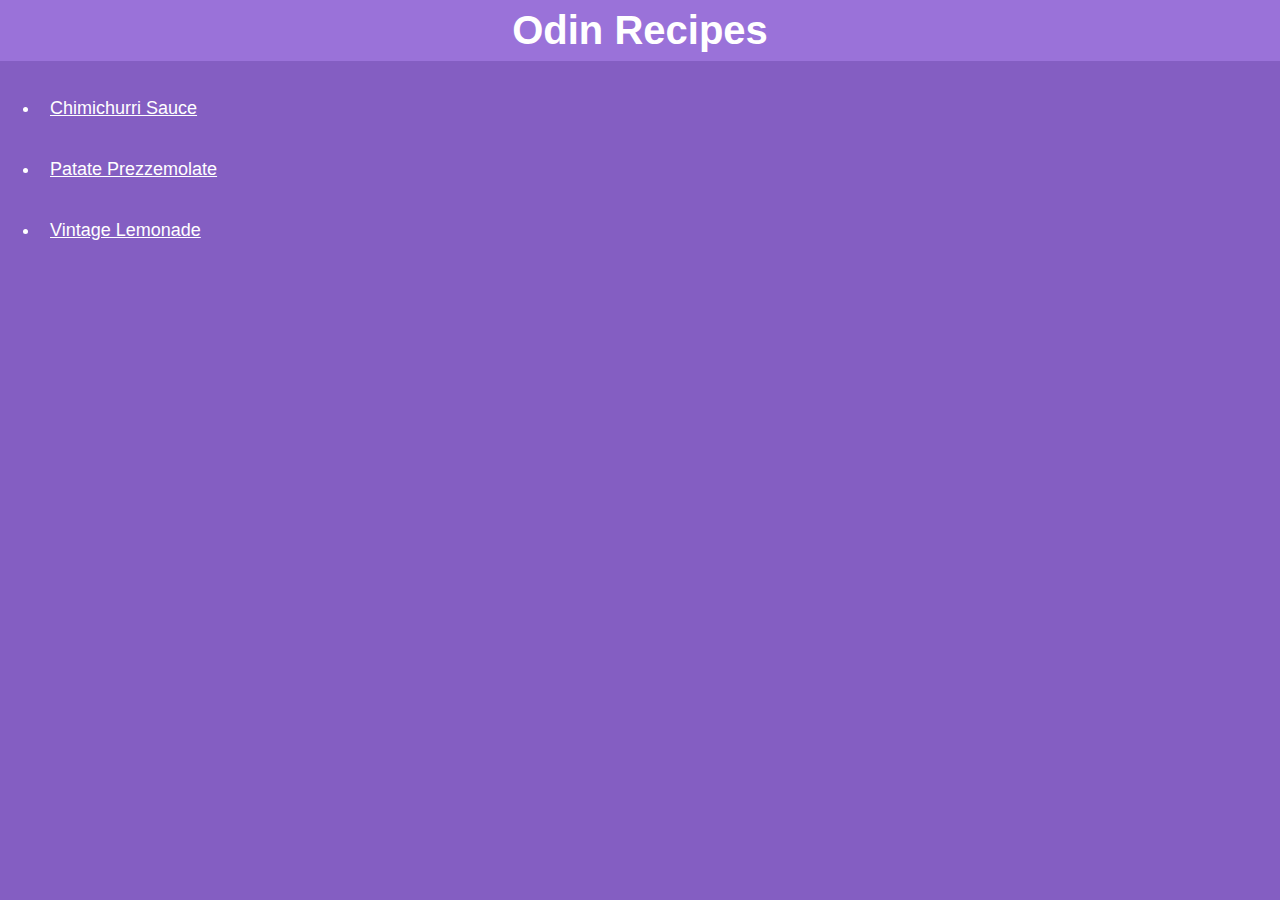
<file: index.html>
<!DOCTYPE html>

<html lang="en">
    <head>
        <meta charset="UTF-8">
        <title>Odin Recipes</title>
        <meta name="viewport" content="width=device-width, initial-scale=1.0">
        <link rel="stylesheet" href="./style.css">
    </head>

    <body>
        <h1>Odin Recipes</h1>
        <ul>
            <li><a href="./recipes/chimichurri-sauce.html">Chimichurri Sauce</a></li>
            <li><a href="./recipes/patate-prezzemolate.html">Patate Prezzemolate</a></li>
            <li><a href="./recipes/vintage-lemonade.html">Vintage Lemonade</a></li>
        </ul>
    </body>
</html>
</file>
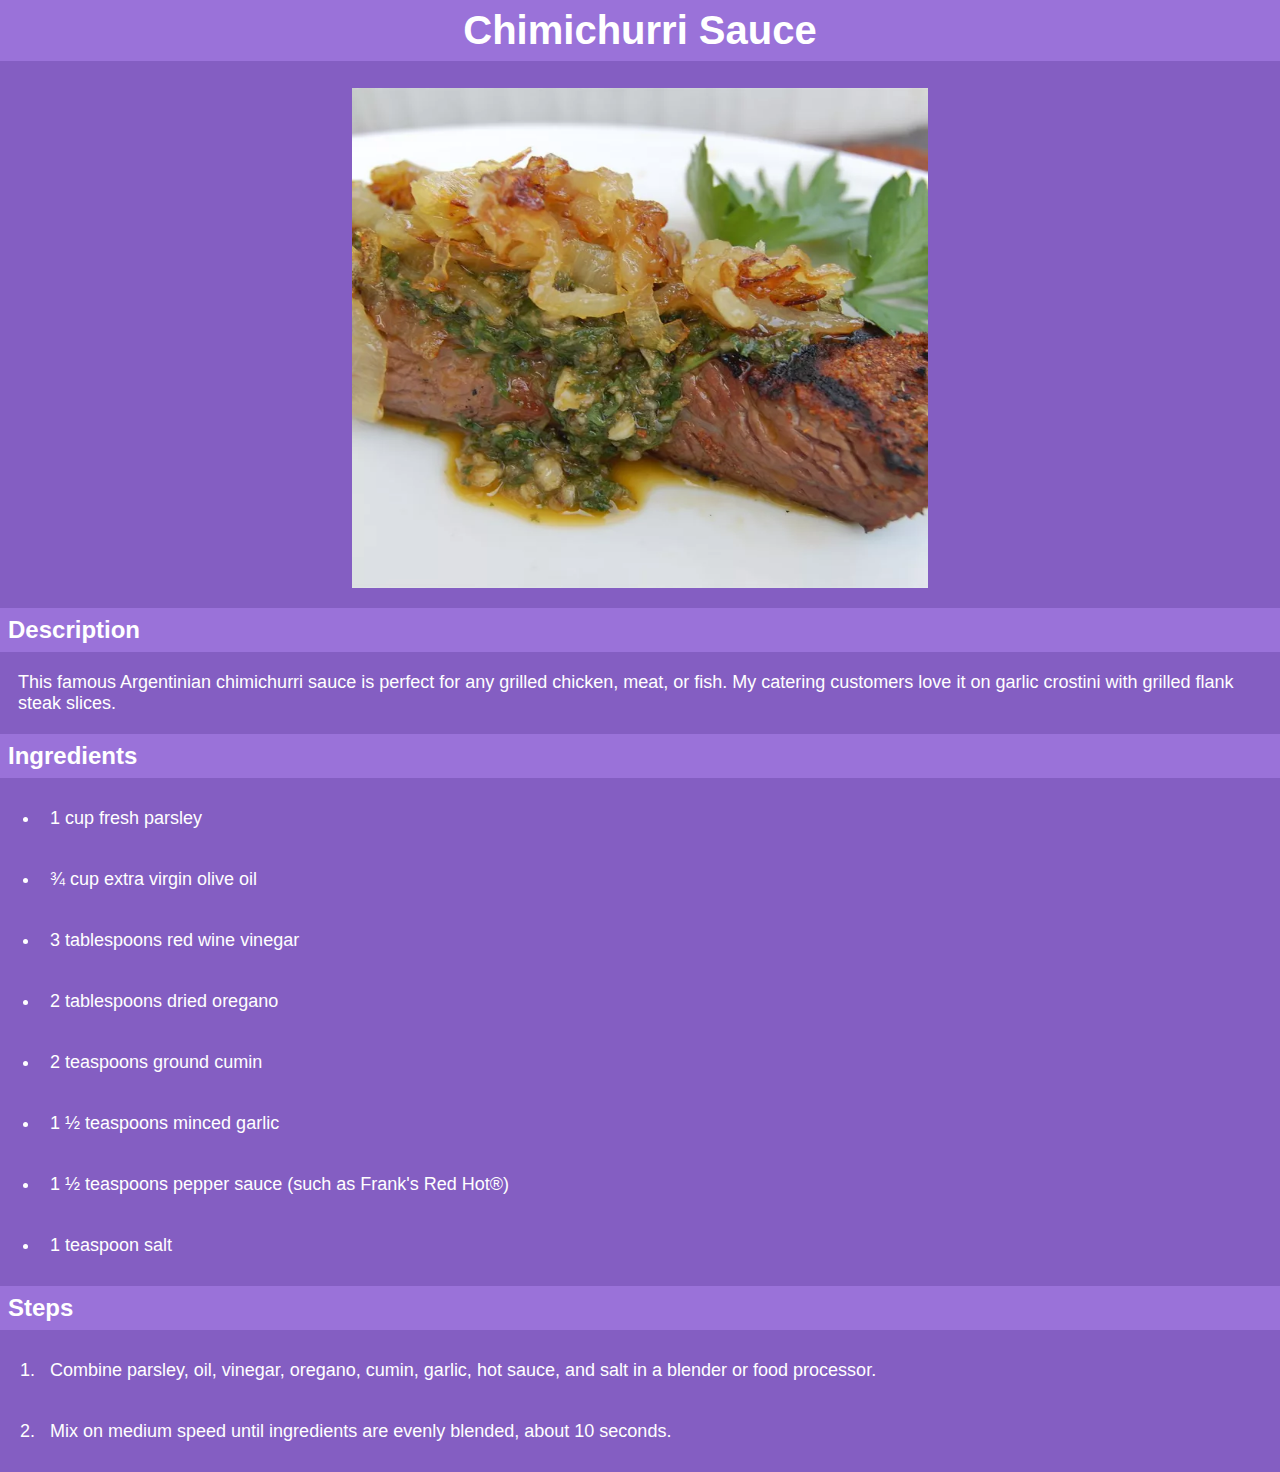
<file: recipes/chimichurri-sauce.html>
<!DOCTYPE html>

<html lang="en">
    <head>
        <meta charset="UTF-8">
        <title>Chimichurri Sauce</title>
        <meta name="viewport" content="width=device-width, initial-scale=1.0">
        <link rel="stylesheet" href="../style.css">
    </head>

    <body>
        <h1>Chimichurri Sauce</h1>
        <div class="imgContainer">
            <img src="../img/chimichurri-sauce.webp" alt="the Chimichurri Sauce dish" height="500" width="600">
        </div>
        <h2>Description</h2>
        <p>This famous Argentinian chimichurri sauce is perfect for any grilled chicken, meat, or fish. My catering customers love it on garlic crostini with grilled flank steak slices.</p>
    
        <h2>Ingredients</h2>
        <ul>
            <li>1 cup fresh parsley</li>
            <li>¾ cup extra virgin olive oil</li>
            <li>3 tablespoons red wine vinegar</li>
            <li>2 tablespoons dried oregano</li>
            <li>2 teaspoons ground cumin</li>
            <li>1 ½ teaspoons minced garlic</li>
            <li>1 ½ teaspoons pepper sauce (such as Frank's Red Hot®)</li>
            <li>1 teaspoon salt</li>
        </ul>

        <h2>Steps</h2>
        <ol>
            <li>Combine parsley, oil, vinegar, oregano, cumin, garlic, hot sauce, and salt in a blender or food processor.</li>
            <li>Mix on medium speed until ingredients are evenly blended, about 10 seconds.</li>
        </ol>
    </body>
</html>
</file>
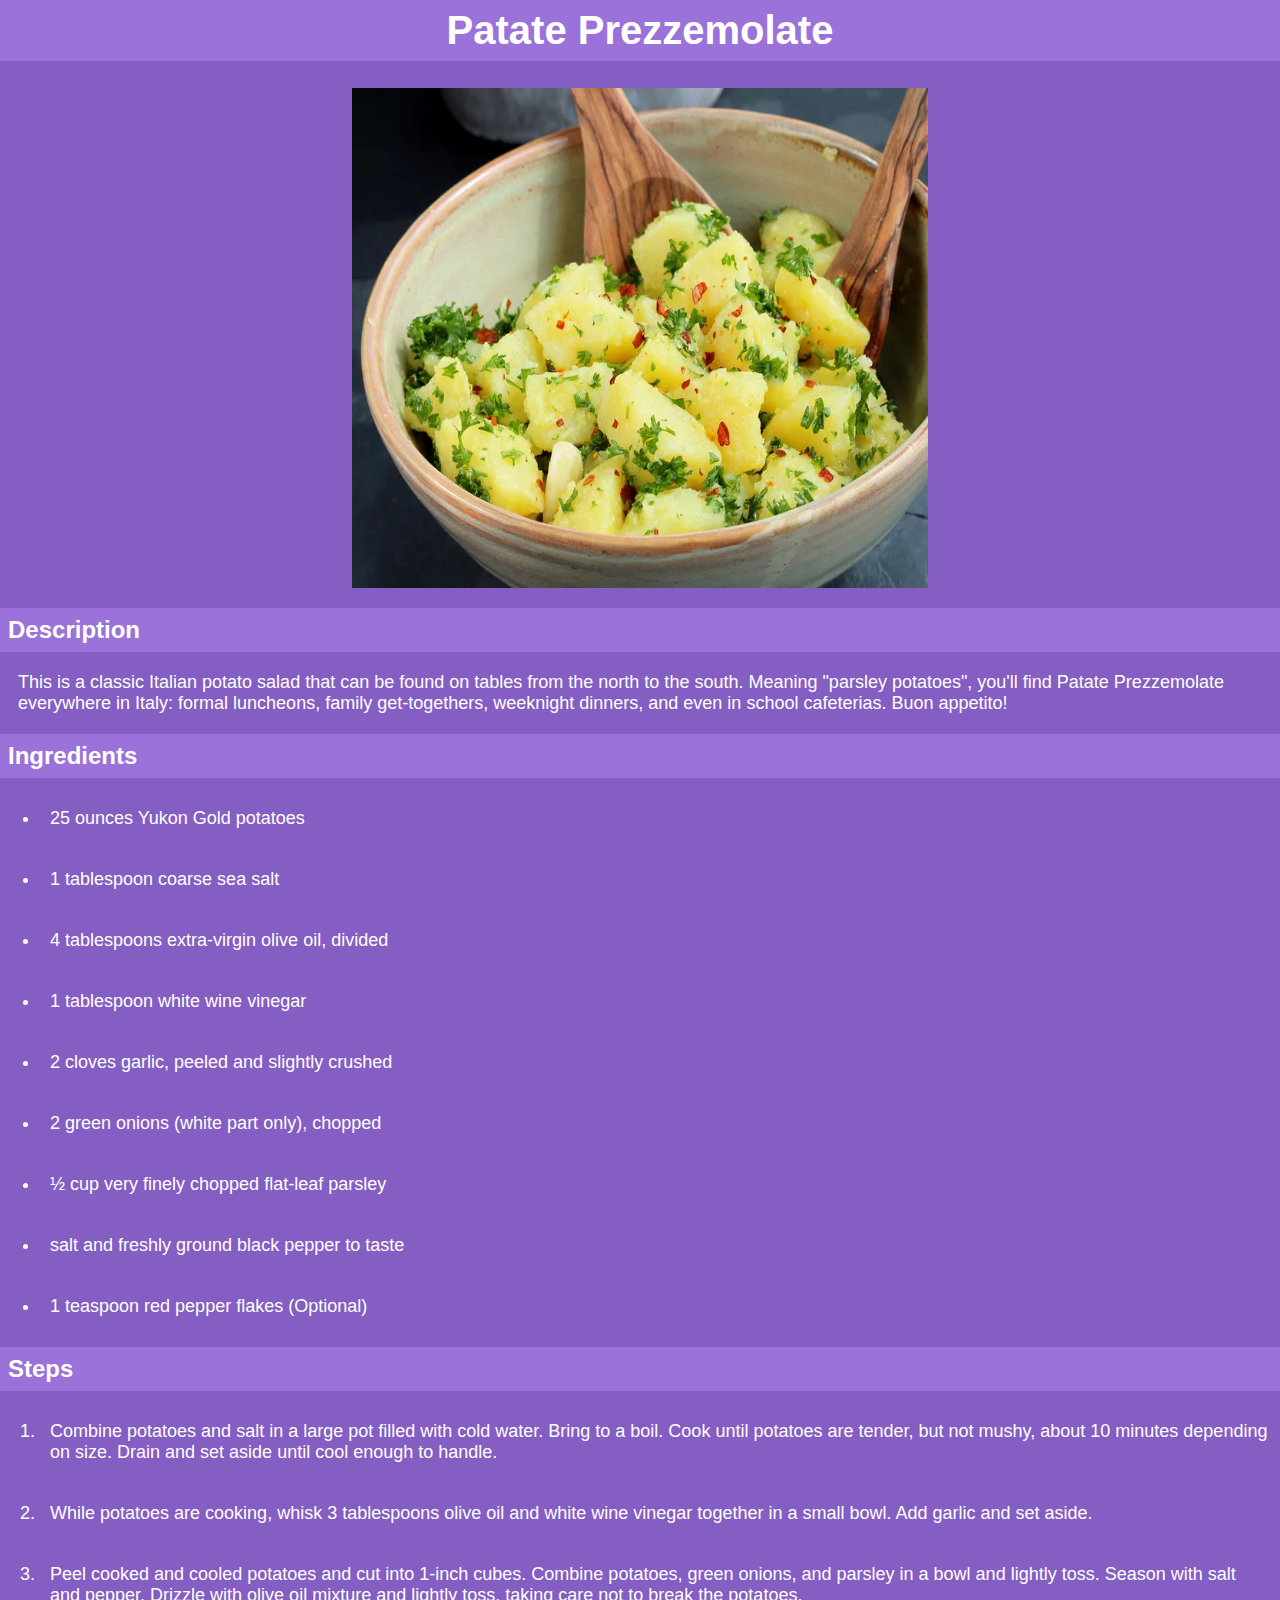
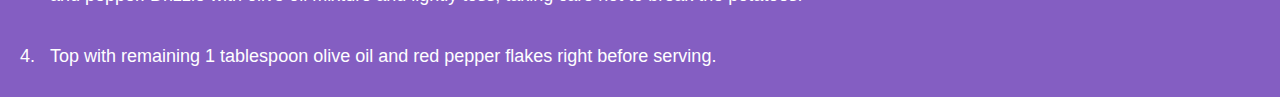
<file: recipes/patate-prezzemolate.html>
<!DOCTYPE html>
<html lang="en">
<head>
    <meta charset="UTF-8">
    <meta name="viewport" content="width=device-width, initial-scale=1.0">
    <title>Patate Prezzemolate</title>
    <link rel="stylesheet" href="../style.css">
</head>
<body>
    <h1>Patate Prezzemolate</h1>
    <div class="imgContainer">
        <img src="../img/patate-prezzemolate.webp" alt="the Patate Prezzemolate dish" height="500" width="600">
    </div>
    <h2>Description</h2>
    <p>This is a classic Italian potato salad that can be found on tables from the north to the south. Meaning "parsley potatoes", you'll find Patate Prezzemolate everywhere in Italy: formal luncheons, family get-togethers, weeknight dinners, and even in school cafeterias. Buon appetito!</p>

    <h2>Ingredients</h2>
    <ul>
        <li>25 ounces Yukon Gold potatoes</li>
        <li>1 tablespoon coarse sea salt</li>
        <li>4 tablespoons extra-virgin olive oil, divided</li>
        <li>1 tablespoon white wine vinegar</li>
        <li>2 cloves garlic, peeled and slightly crushed</li>
        <li>2 green onions (white part only), chopped</li>
        <li>½ cup very finely chopped flat-leaf parsley</li>
        <li>salt and freshly ground black pepper to taste</li>
        <li>1 teaspoon red pepper flakes (Optional)</li>
    </ul>

    <h2>Steps</h2>
    <ol>
        <li>Combine potatoes and salt in a large pot filled with cold water. Bring to a boil. Cook until potatoes are tender, but not mushy, about 10 minutes depending on size. Drain and set aside until cool enough to handle.</li>
        <li>While potatoes are cooking, whisk 3 tablespoons olive oil and white wine vinegar together in a small bowl. Add garlic and set aside.</li>
        <li>Peel cooked and cooled potatoes and cut into 1-inch cubes. Combine potatoes, green onions, and parsley in a bowl and lightly toss. Season with salt and pepper. Drizzle with olive oil mixture and lightly toss, taking care not to break the potatoes.</li>
        <li>Top with remaining 1 tablespoon olive oil and red pepper flakes right before serving.</li>
    </ol>
</body>
</html>
</file>
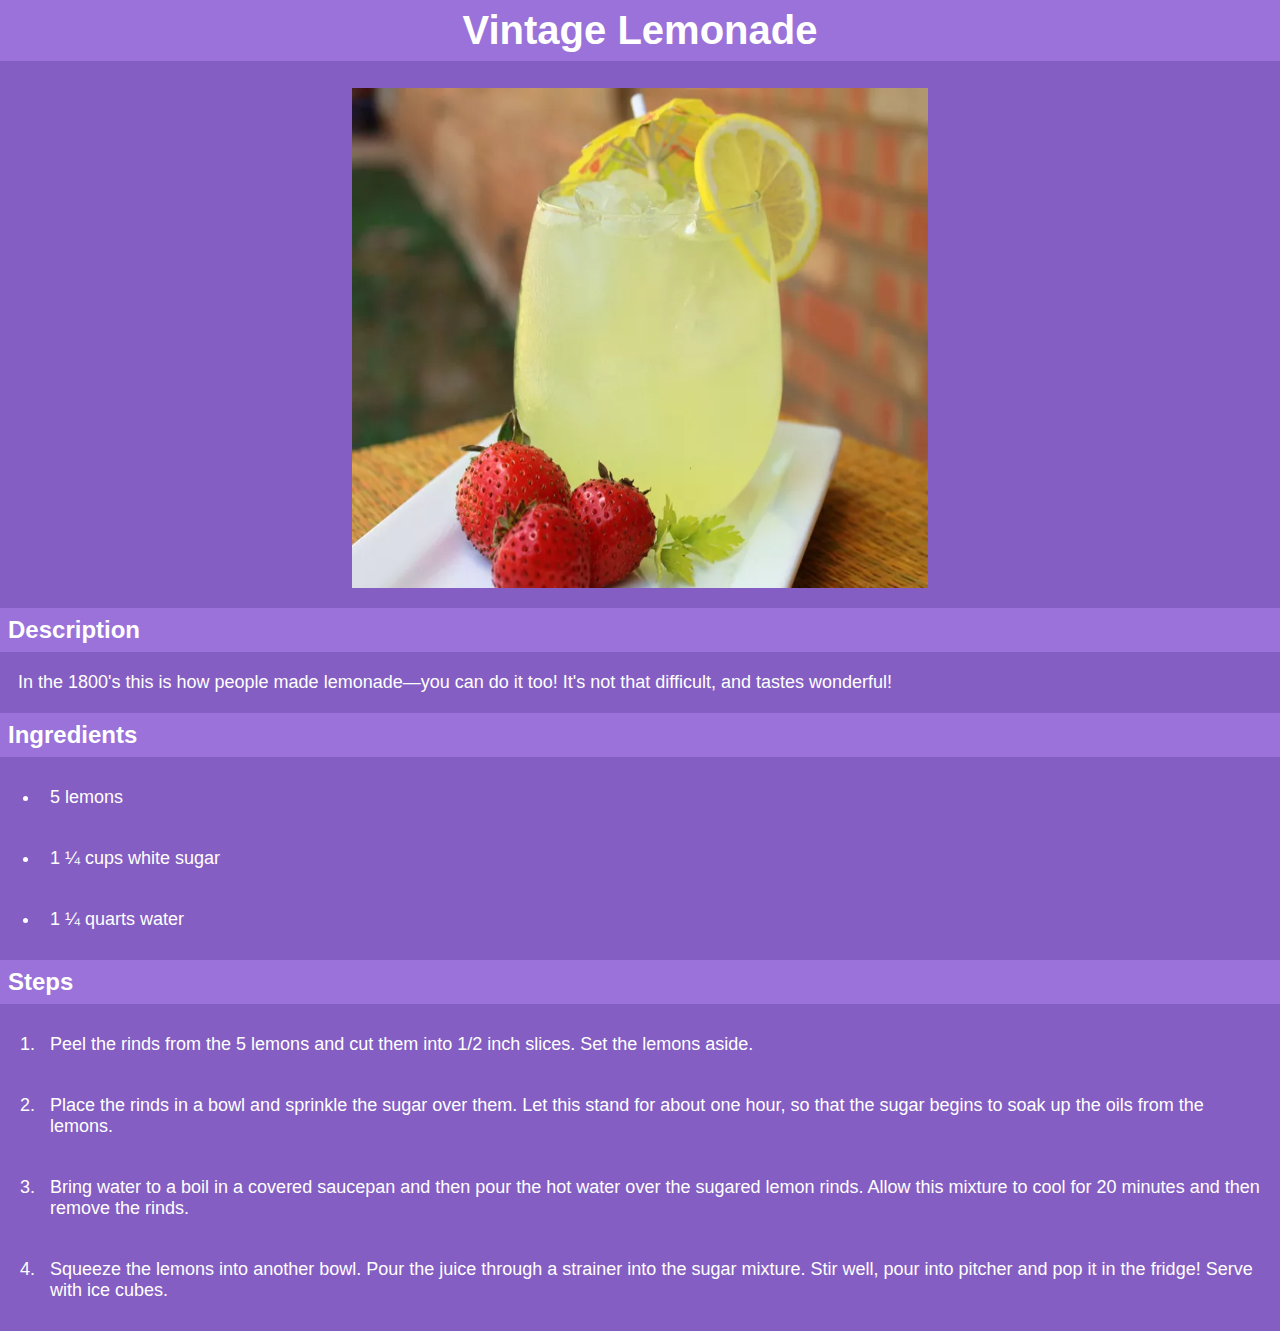
<file: recipes/vintage-lemonade.html>
<!DOCTYPE html>
<html lang="en">
<head>
    <meta charset="UTF-8">
    <meta name="viewport" content="width=device-width, initial-scale=1.0">
    <title>Vintage Lemonade</title>
    <link rel="stylesheet" href="../style.css">
</head>
<body>
    <h1>Vintage Lemonade</h1>
    <div class="imgContainer">
        <img src="../img/vintage-lemonade.webp" alt="the Vintage Lemonade drink" height="500" width="600">
    </div>
    <h2>Description</h2>
    <p>In the 1800's this is how people made lemonade—you can do it too! It's not that difficult, and tastes wonderful!</p>

    <h2>Ingredients</h2>
    <ul>
        <li>5 lemons</li>
        <li>1 ¼ cups white sugar</li>
        <li>1 ¼ quarts water</li>
    </ul>

    <h2>Steps</h2>
    <ol>
        <li>Peel the rinds from the 5 lemons and cut them into 1/2 inch slices. Set the lemons aside.</li>
        <li>Place the rinds in a bowl and sprinkle the sugar over them. Let this stand for about one hour, so that the sugar begins to soak up the oils from the lemons.</li>
        <li>Bring water to a boil in a covered saucepan and then pour the hot water over the sugared lemon rinds. Allow this mixture to cool for 20 minutes and then remove the rinds.</li>
        <li>Squeeze the lemons into another bowl. Pour the juice through a strainer into the sugar mixture. Stir well, pour into pitcher and pop it in the fridge! Serve with ice cubes.</li>
    </ol>
</body>
</html>
</file>
<file: style.css>
body {
    font-family: Georgia, sans-serif;
    background-color: #845ec2;
    margin: 0;
    padding: 0;
}

p, li {
    color: white;
    font-size: 18px;
}

p {
    margin: 18px;
}

h1 {
    text-align: center;
    margin-top: 0px;
    font-size: 40px;
}

img {
    height: 500px;
    width: 45%;
    display: block;
    margin: 0px auto;
}

h1, h2 {
    color: white;
    background-color: #9a72d9;
    padding: 8px;
}

a {
    color: white;
}

li {
    padding: 10px;
    margin: 20px 0px;
}
</file>
